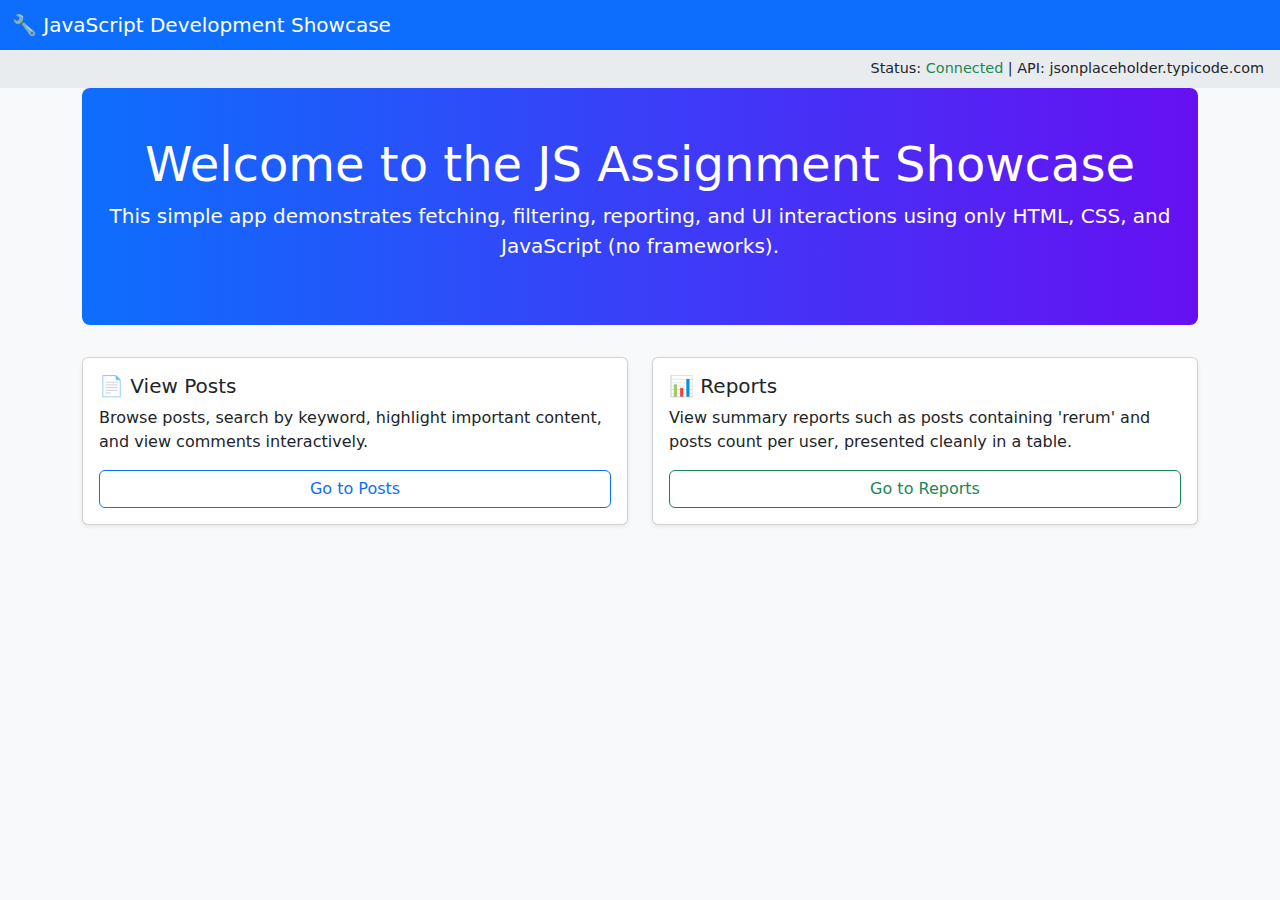
<file: index.html>
<!DOCTYPE html>
<html lang="en">
<head>
  <meta charset="UTF-8">
  <meta name="viewport" content="width=device-width, initial-scale=1">
  <title>JS Showcase Landing</title>
  <link href="https://cdn.jsdelivr.net/npm/bootstrap@5.3.3/dist/css/bootstrap.min.css" rel="stylesheet">
  <style>
    .hero {
      background: linear-gradient(to right, #0d6efd, #6610f2);
      color: white;
      padding: 3rem 1rem;
      text-align: center;
      border-radius: 0.5rem;
      margin-bottom: 2rem;
    }
    .status-bar {
      background-color: #e9ecef;
      padding: 0.5rem 1rem;
      font-size: 0.9rem;
    }
  </style>
</head>
<body class="bg-light">

  <!-- Top Bar -->
  <nav class="navbar navbar-expand-lg navbar-dark bg-primary">
    <div class="container-fluid">
      <span class="navbar-brand mb-0 h1">🔧 JavaScript Development Showcase</span>
    </div>
  </nav>

  <!-- Status Bar -->
  <div class="status-bar text-end">
    Status: <span class="text-success">Connected</span> | API: jsonplaceholder.typicode.com
  </div>

  <!-- Hero Section -->
  <div class="container">
    <div class="hero">
      <h1 class="display-5">Welcome to the JS Assignment Showcase</h1>
      <p class="lead">This simple app demonstrates fetching, filtering, reporting, and UI interactions using only HTML, CSS, and JavaScript (no frameworks).</p>
    </div>

    <!-- Feature Cards -->
    <div class="row">
      <div class="col-md-6 mb-4">
        <div class="card shadow-sm h-100">
          <div class="card-body d-flex flex-column">
            <h5 class="card-title">📄 View Posts</h5>
            <p class="card-text">Browse posts, search by keyword, highlight important content, and view comments interactively.</p>
            <a href="vanilla_js/posts.html" class="btn btn-outline-primary mt-auto">Go to Posts</a>
          </div>
        </div>
      </div>
      <div class="col-md-6 mb-4">
        <div class="card shadow-sm h-100">
          <div class="card-body d-flex flex-column">
            <h5 class="card-title">📊 Reports</h5>
            <p class="card-text">View summary reports such as posts containing 'rerum' and posts count per user, presented cleanly in a table.</p>
            <a href="vanilla_js/reports.html" class="btn btn-outline-success mt-auto">Go to Reports</a>
          </div>
        </div>
      </div>
    </div>
  </div>

</body>
</html>
</file>
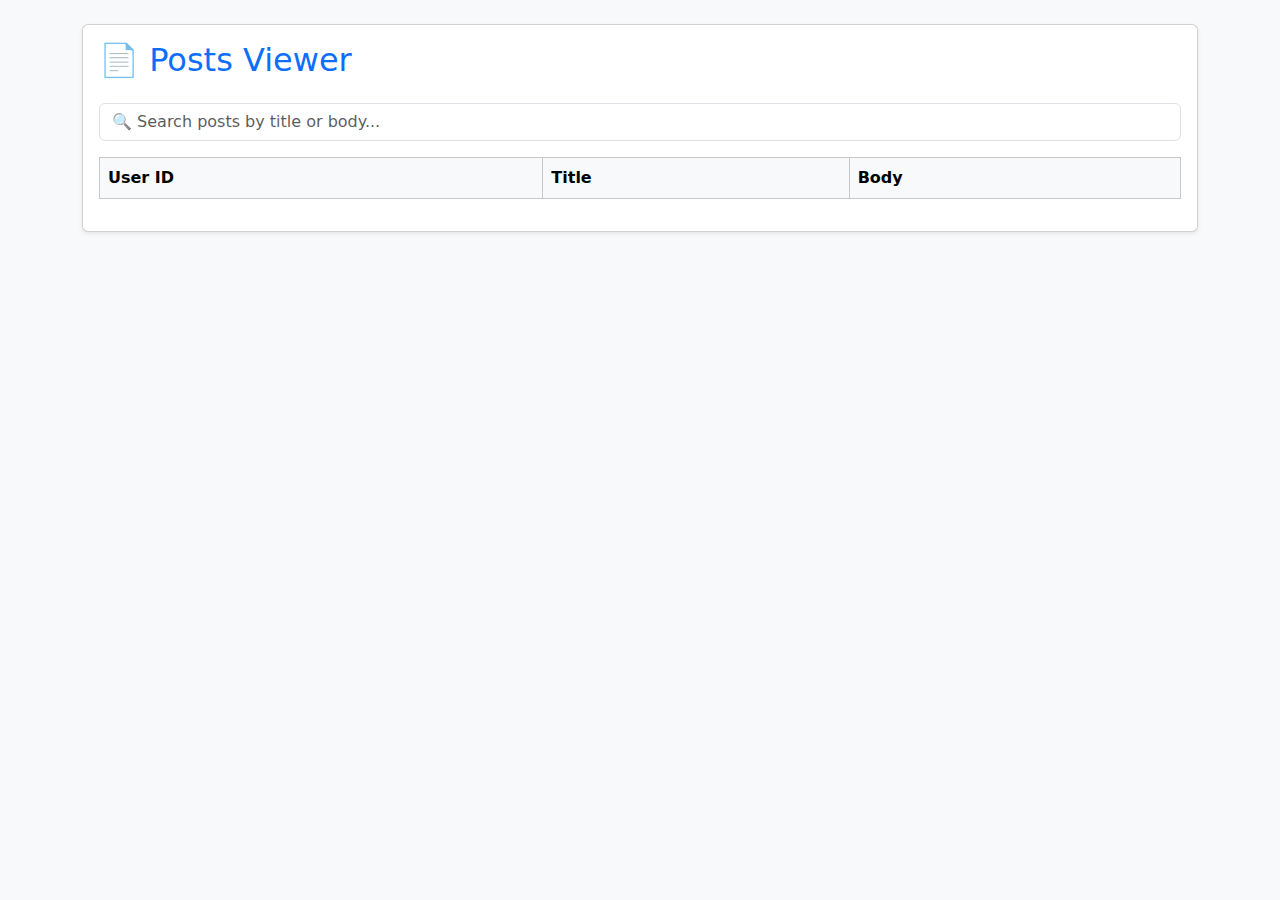
<file: vanilla_js/posts.html>
<!DOCTYPE html>
<html lang="en">
<head>
  <meta charset="UTF-8" />
  <meta name="viewport" content="width=device-width, initial-scale=1.0"/>
  <title>Posts</title>
  <link href="https://cdn.jsdelivr.net/npm/bootstrap@5.3.3/dist/css/bootstrap.min.css" rel="stylesheet">
  <link rel="stylesheet" href="style.css">
</head>
<body class="bg-light">
  <div class="container py-4">
    <div class="card shadow-sm">
      <div class="card-body">
        <h2 class="card-title mb-4 text-primary">📄 Posts Viewer</h2>
        <input type="text" id="search" class="form-control mb-3" placeholder="🔍 Search posts by title or body...">
        <div class="table-responsive">
          <table class="table table-bordered table-hover align-middle">
            <thead class="table-light">
              <tr>
                <th>User ID</th>
                <th>Title</th>
                <th>Body</th>
              </tr>
            </thead>
            <tbody id="posts-table"></tbody>
          </table>
        </div>
      </div>
    </div>
  </div>
  <script src="main.js"></script>
</body>
</html>
</file>
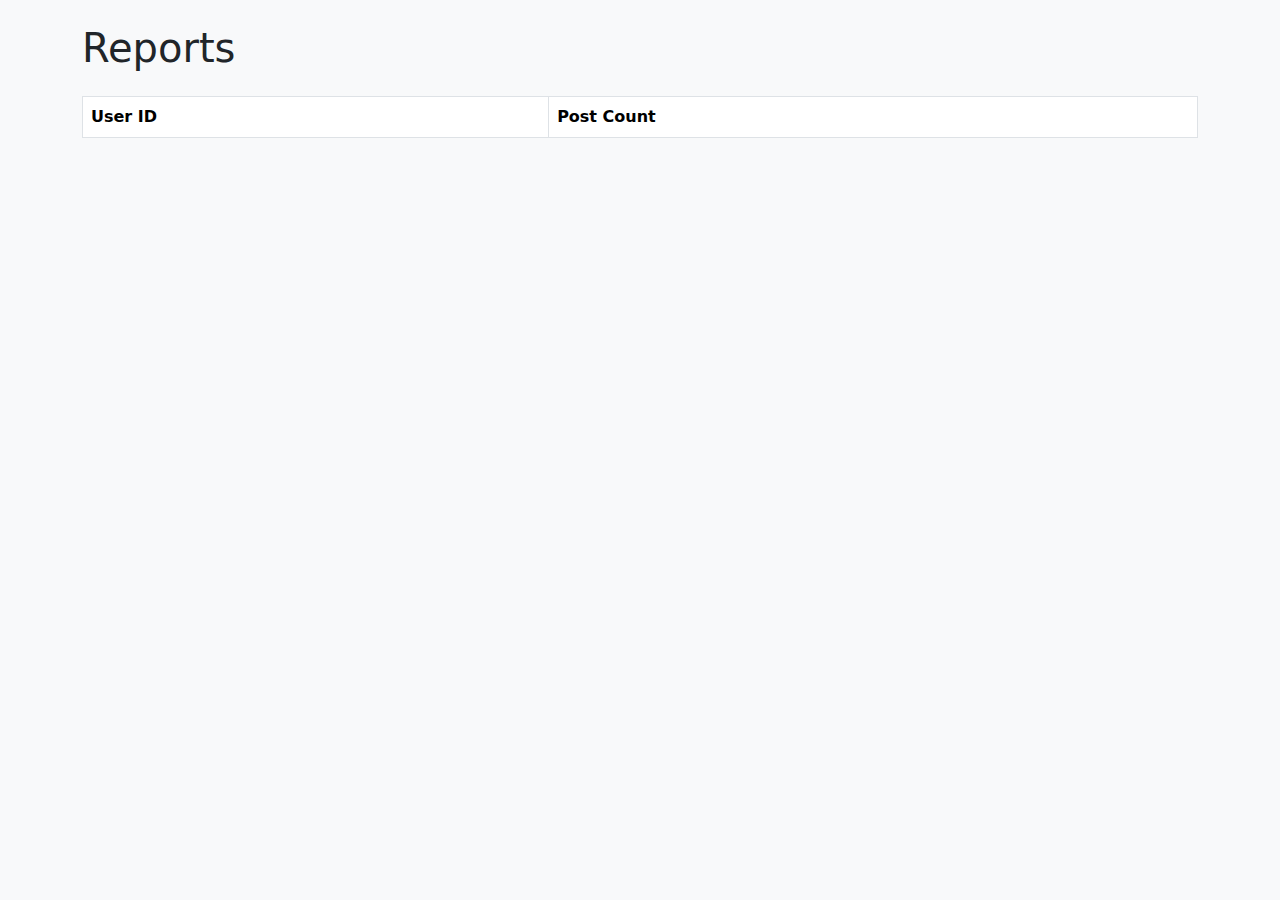
<file: vanilla_js/reports.html>
<!DOCTYPE html>
<html lang="en">
<head>
  <meta charset="UTF-8" />
  <meta name="viewport" content="width=device-width, initial-scale=1.0"/>
  <title>Reports</title>
  <link href="https://cdn.jsdelivr.net/npm/bootstrap@5.3.3/dist/css/bootstrap.min.css" rel="stylesheet">
  <link rel="stylesheet" href="style.css">
</head>
<body class="p-4">
  <div class="container">
    <h1 class="mb-4">Reports</h1>
    <div id="rerum-count" class="mb-3"></div>
    <table class="table table-bordered table-striped">
      <thead>
        <tr><th>User ID</th><th>Post Count</th></tr>
      </thead>
      <tbody id="user-counts"></tbody>
    </table>
  </div>
  <script src="main.js"></script>
</body>
</html>
</file>
<file: vanilla_js/style.css>
body { background-color: #f8f9fa; }
.rerum-highlight {
  background-color: #cce5ff;
  border-left: 5px solid #004085;
  font-weight: bold;
}
.table-header-custom {
  background: linear-gradient(90deg, #0d6efd, #6610f2);
  color: white;
  vertical-align: middle;
  text-align: center;
}
th, td {
  vertical-align: middle !important;
  text-align: left;
}
.comment-icon {
  cursor: pointer;
  text-align: center;
  font-size: 1.2rem;
}
#comment-panel {
  position: fixed;
  top: 80px;
  right: 20px;
  width: 300px;
  max-height: 400px;
  overflow-y: auto;
  background-color: #ffffff;
  border: 1px solid #ccc;
  box-shadow: 0 0 10px rgba(0,0,0,0.15);
  z-index: 9999;
  display: none;
  display: flex;
  flex-direction: column;
}
#comment-panel .header {
  background-color: #0d6efd;
  color: white;
  padding: 10px;
  font-weight: bold;
  position: sticky;
  top: 0;
  z-index: 1000;
  display: flex;
  justify-content: space-between;
  align-items: center;
}
#comment-panel .header button {
  background: transparent;
  border: none;
  color: white;
  font-size: 1rem;
  cursor: pointer;
}
#comment-panel .body {
  padding: 10px;
  overflow-y: auto;
}
</file>
